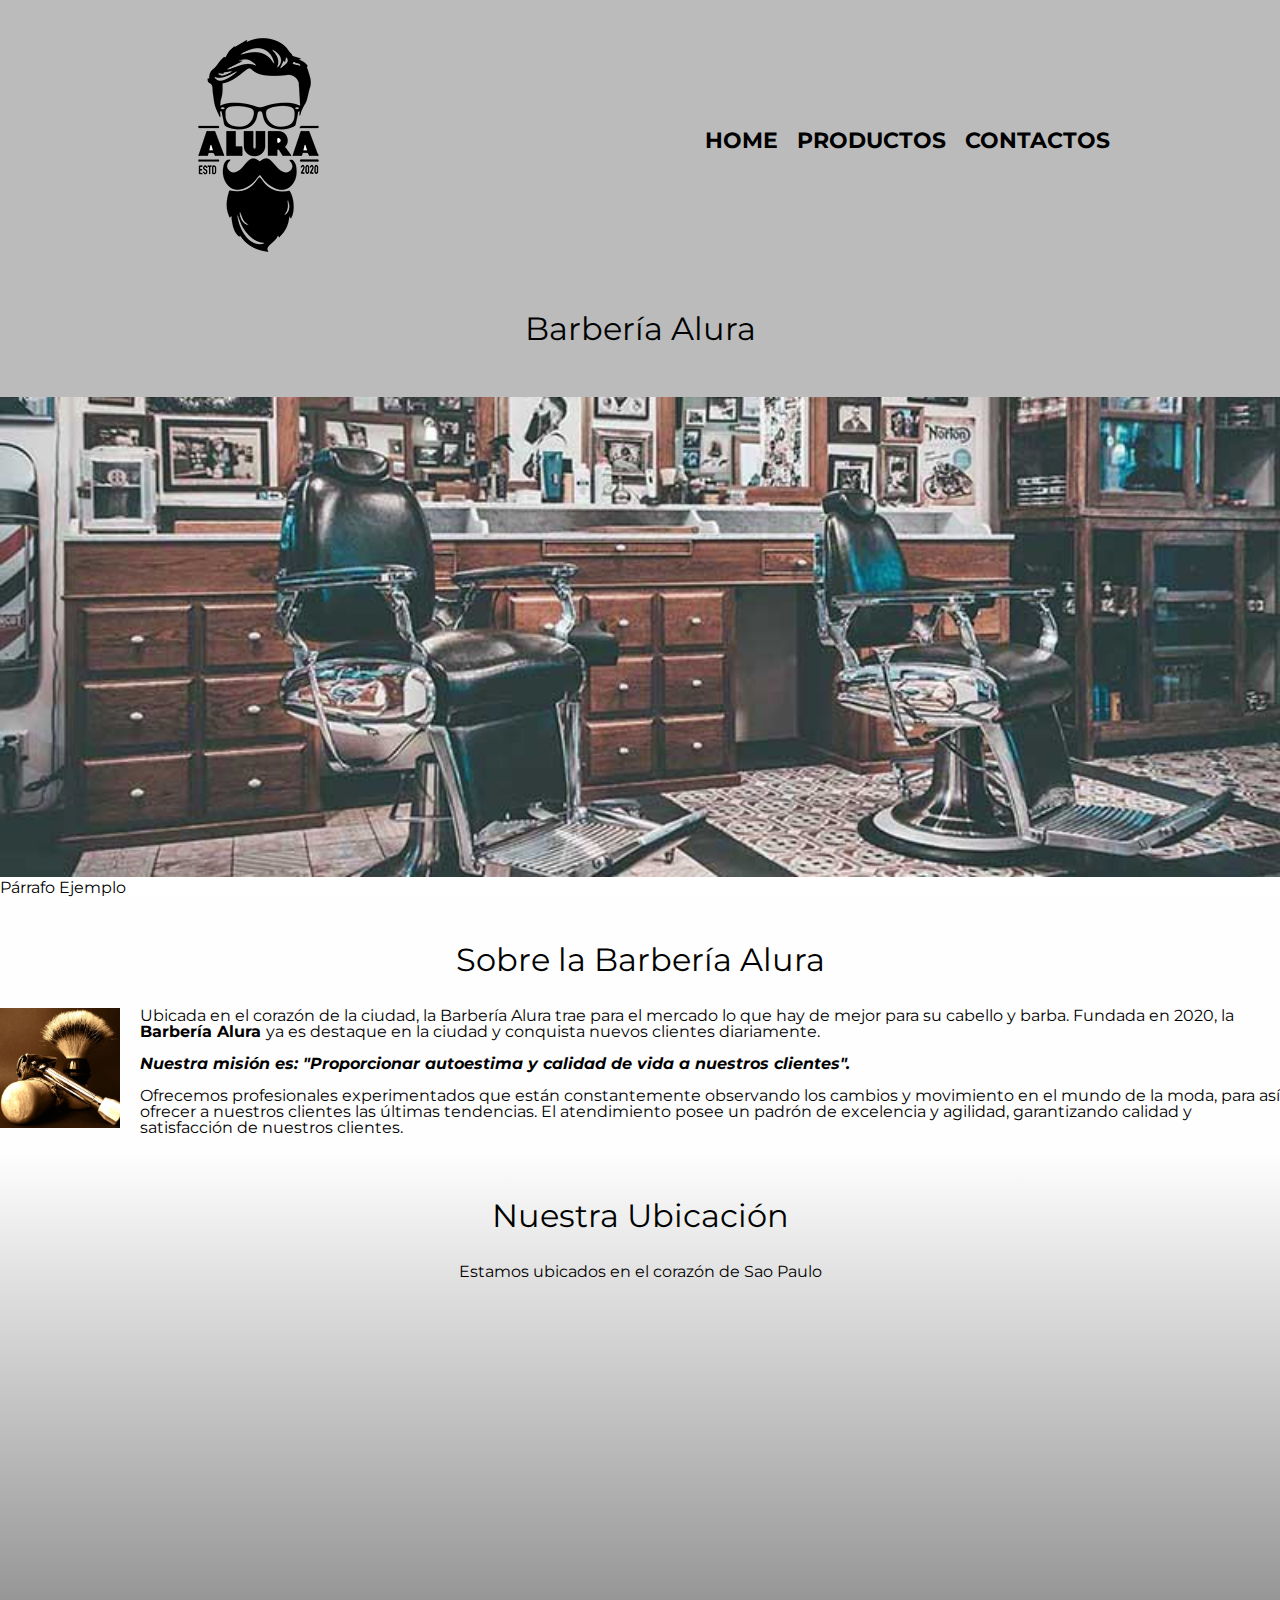
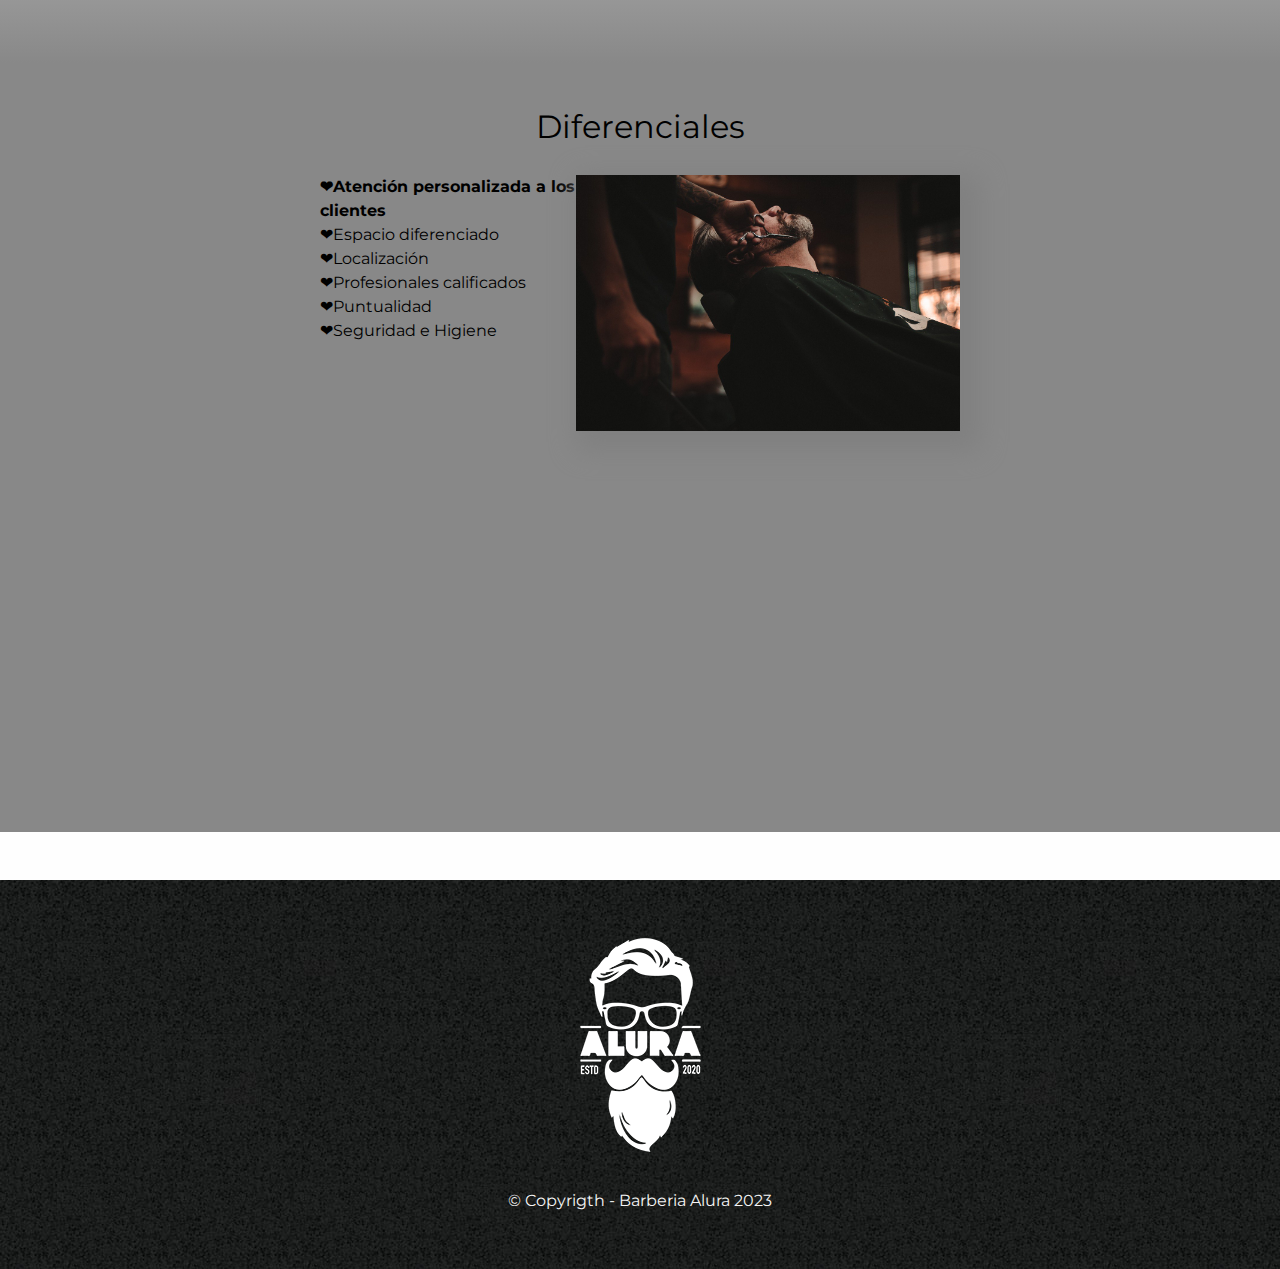
<file: Index.html>
<!DOCTYPE html>

<!DOCTYPE html>
<html>
<head>
	<meta charset="utf-8">
	<meta name="viewport" content="width=device-width">
	<meta name="viewport" content="width=device-width, initial-scale=1">
	<title>Productos - Barberia alura</title>
	<link rel="stylesheet" href="reset.css">
	<link rel="stylesheet" href="style.css">
	<link rel="preconnect" href="https://fonts.googleapis.com">
	<link rel="preconnect" href="https://fonts.gstatic.com" crossorigin>
	<link href="https://fonts.googleapis.com/css2?family=Montserrat:ital,wght@1,500;1,600&display=swap" rel="stylesheet">
</head>

<body>
	<header>
		<div class="caja">
			<h1><img src="imagenes/logo.png"></h1>
			<nav>
				<ul>
					<li><a href="index.html">Home</a></li>
					<li><a href="productos.html">Productos</a></li>
					<li><a href="contacto.html">Contactos</a></li>
				</ul>
			</nav>
		</div>
	</header>


		<body>

			<header>
				<h1 class="tituloPrincipal">Barbería Alura</h1>
			</header>
	
			<img class="banner" src="banner/banner.jpg">

			<main>

			<p>Párrafo Ejemplo</p>

			<div class="principal">

		<H2 class="tituloPrincipal" style="text-align: center;">Sobre la Barbería Alura</H2>

		<img class="utensilios" src="imagenes/utensilios[1].jpg" alt="Utensilios de un barbero.">

	<p>Ubicada en el corazón de la ciudad, la Barbería Alura trae para el mercado lo que hay de mejor para su cabello y barba. Fundada en 2020, la <strong>Barbería Alura </strong> ya es destaque en la ciudad y conquista nuevos clientes diariamente.</p> 

	<p id="mision"><em>Nuestra misión es: <strong>"Proporcionar autoestima y calidad de vida a nuestros clientes"</strong>.</em></p>

	<p>Ofrecemos profesionales experimentados que están constantemente observando los cambios y movimiento en el mundo de la moda, para así ofrecer a nuestros clientes las últimas tendencias. El atendimiento posee un padrón de excelencia y agilidad, garantizando calidad y satisfacción de nuestros clientes.</p>

	<section>

		<section class="map">
			<h3 class="tituloPrincipal">Nuestra Ubicación</h3>
			<p>Estamos ubicados en el corazón de Sao Paulo</p>

		<div class="mapa-contenido">

				<iframe src="https://www.google.com/maps/embed?pb=!1m18!1m12!1m3!1d3656.4288410000327!2d-46.63605992471372!3d-23.
				58894837878083!2m3!1f0!2f0!3f0!3m2!1i1024!2i768!4f13.1!3m3!1m2!1s0x94ce5a2b2ed7f3a1%3A0xab35da2f5ca62674!2sCaelum
				%20-%20Education%20and%20Innovation!5e0!3m2!1sen!2smx!4v1684964800601!5m2!1sen!2smx" width="100%" height="300" style="border:0;"
				allowfullscreen="" loading="lazy" referrerpolicy="no-referrer-when-downgrade"></iframe>
			
		</div>
	
		

	</section>

		<section class="diferenciales">

			<h3 class="tituloPrincipal">Diferenciales</h3>

			<div class="contenido-diferenciales">

				<ul class="lista-diferenciales">
					<li class="items">Atención personalizada a los clientes</li>
					<li class="items">Espacio diferenciado</li>
					<li class="items">Localización</li>
					<li class="items">Profesionales calificados</li>
					<li class="items">Puntualidad</li>
					<li class="items">Seguridad e Higiene</li>
				</ul><img src="diferenciales/diferenciales.jpg" class="imagen-diferenciales">

			</div>

			<div class="video">

				<iframe width="100%" height="315" src="https://www.youtube.com/embed/wcVVXUV0YUY?controls=0" title="YouTube video player" frameborder="0" allow="accelerometer; autoplay; clipboard-write; encrypted-media; gyroscope; picture-in-picture; web-share" allowfullscreen></iframe>
	
			</div>

		</section>

	</main>

		<footer>
			<img src="imagenes/logo-blanco.png">
			<p class="copyright">&copy Copyrigth - Barberia Alura 2023</p>
		</footer>
	
	</body>
	</html>
</file>
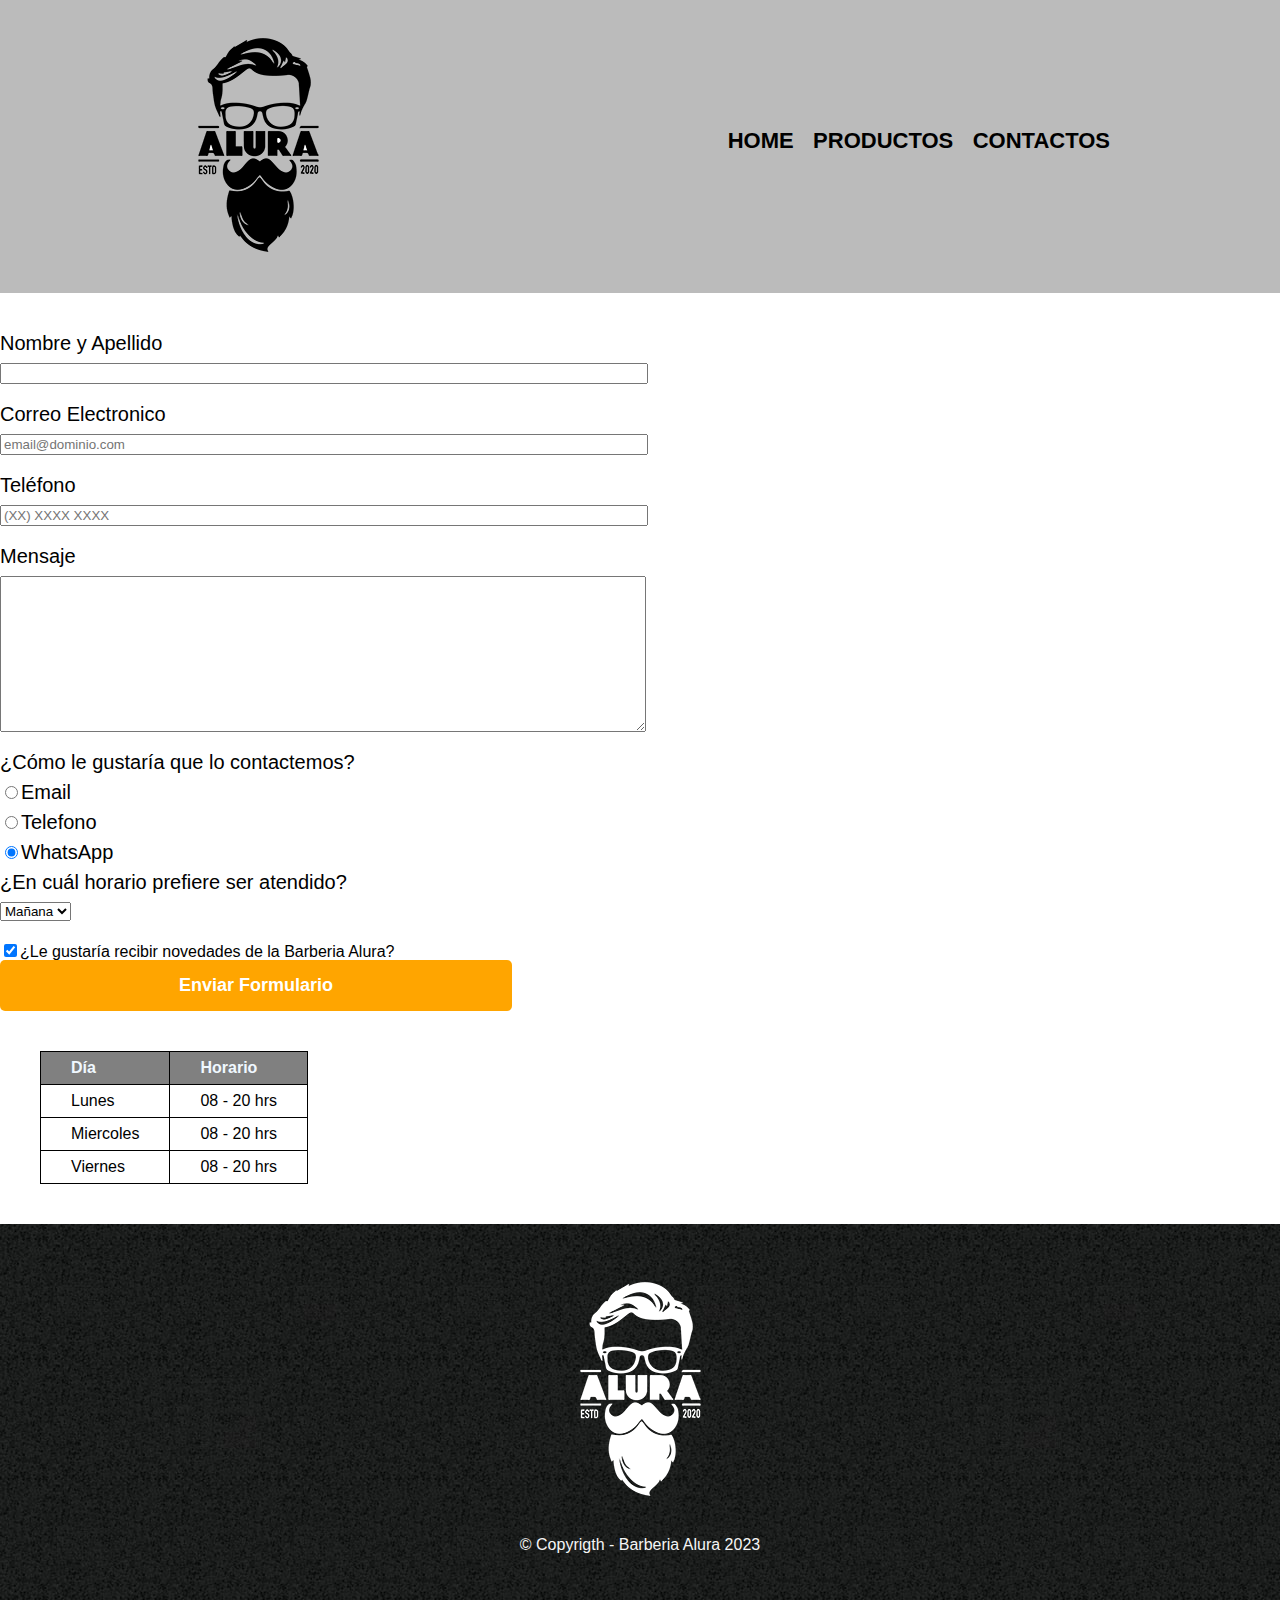
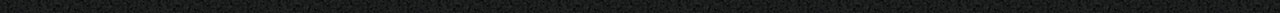
<file: contacto.html>
<!DOCTYPE html>

<html>
<head>
	<meta charset="utf-8">
	<meta name="viewport" content="width=device-width, initial-scale=1">
	<title>Contacto - Barberia Alura</title>
	<link rel="stylesheet" href="reset.css">
	<link rel="stylesheet" href="style.css">
</head>

<body>
	<header>
		<div class="caja">
			<h1><img src="imagenes/logo.png" alt="Logo de la Barberia Alura"></h1>
			<nav>
				<ul>
					<li><a href="index.html">Home</a></li>
					<li><a href="productos.html">Productos</a></li>
					<li><a href="contactos.html">Contactos</a></li>
				</ul>
			</nav>
		</div>
	</header>

	<main>
		<form>
			<label for="nombreapellido">Nombre y Apellido</label>
			<input type="text" id="nombreapellido" class="input-padron" required>

			<label for="correoelectronico" >Correo Electronico</label>
			<input type="mail" id="correoelectronico" class="input-padron" required 
			placeholder="email@dominio.com">

			<label for="telefono">Teléfono</label>
			<input type="tel" id="telefono" class="input-padron"required 
			placeholder="(XX) XXXX XXXX">

			<label for="Mensaje">Mensaje</label>
			<textarea cols="70" rows="10" id="mensaje" class="input-padron"></textarea>

			<fieldset>

				<legend>¿Cómo le gustaría que lo contactemos?</legend>

				<label for="radio-email"><input type="radio" name="contacto"
				value="Email" id="radio-email">Email</label>

				<label for="radio-telefono"><input type="radio" name="contacto"
				value="Telefono" id="radio-telefono">Telefono</label>

				<label for="radio-WhatsApp"><input type="radio" name="contacto"
				value="WhatsApp" id="radio-WhatsApp" checked>WhatsApp</label>
			
			</fieldset>

			<fieldset>
				<legend>¿En cuál horario prefiere ser atendido?</legend>
				<select>
					<option>Mañana</option>
					<option>Tarde</option>
					<option>Noche</option>
				</select>
			</fieldset>

			<label class="checkbox"></label><input type="checkbox" checked>¿Le gustaría recibir novedades de la 
			Barberia Alura?</label>
		
			<fieldset>
			<input type="submit" value="Enviar Formulario" class="enviar">
		    </fieldset>

		</form>

		<table>
			<thead>
				<tr>
					<td>Día</td>
					<td>Horario</td>
				</tr>
			</thead>
			<tbody>
				<tr>
					<td>Lunes</td>
					<td>08 - 20 hrs</td>
				</tr>
				<tr>
					<td>Miercoles</td>
					<td>08 - 20 hrs</td>
				</tr>
				<tr>
					<td>Viernes</td>
					<td>08 - 20 hrs</td>
				</tr>
			</tbody>
		</table>

	</main>

	<footer>
		<img src="imagenes/logo-blanco.png">
		<p class="copyright">&copy Copyrigth - Barberia Alura 2023</p>
	</footer>

</body>
</html>
</file>
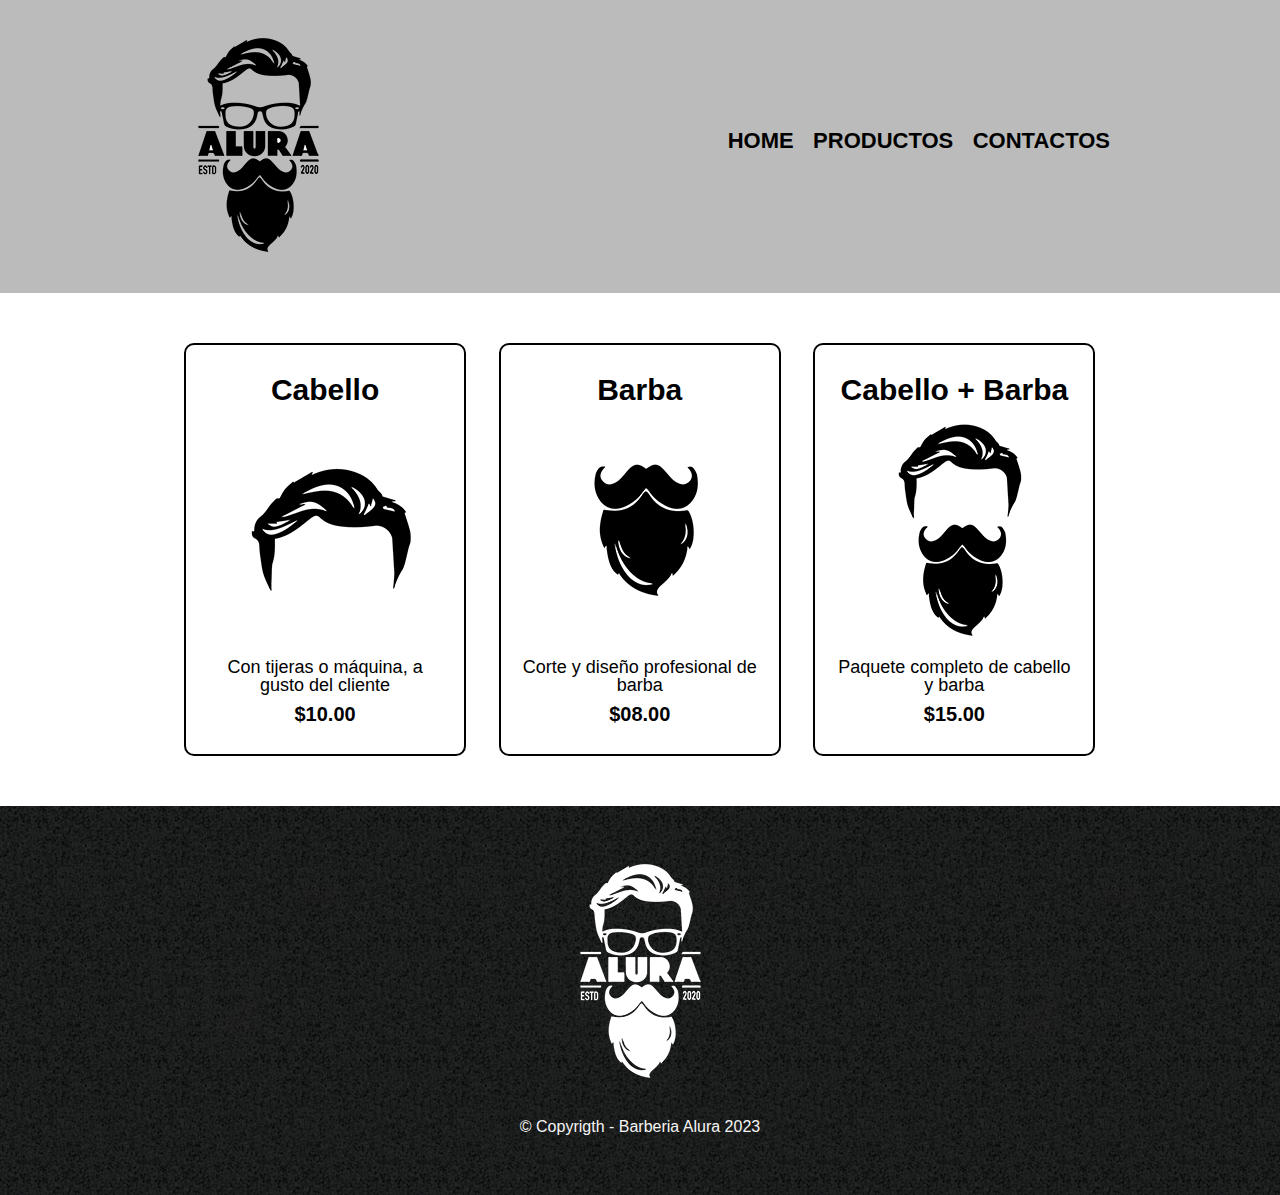
<file: productos.html>
<!DOCTYPE html>

<!DOCTYPE html>
<html>
<head>
	<meta charset="utf-8">
	<meta name="viewport" content="width=device-width, initial-scale=1">
	<title>Productos - Barberia alura</title>
	<link rel="stylesheet" href="reset.css">
	<link rel="stylesheet" href="style.css">
</head>

<body>
	<header>
		<div class="caja">
			<h1><img src="imagenes/logo.png"></h1>
			<nav>
				<ul>
					<li><a href="index.html">Home</a></li>
					<li><a href="productos.html">Productos</a></li>
					<li><a href="contacto.html">Contactos</a></li>
				</ul>
			</nav>
		</div>
	</header>

	<main>
		<ul class="productos">
		<li>
			<h2>Cabello</h2>
			<img src="imagenes/cabello.jpg">
			<p class="producto-descripcion">Con tijeras o máquina, a gusto del cliente</p>
			<p class="producto-precio">$10.00</p>
		</li>
		<li>
			<h2>Barba</h2>
			<img src="imagenes/barba.jpg">
			<p class="producto-descripcion">Corte y diseño profesional de barba</p>
			<p class="producto-precio">$08.00</p>
		</li>
		<li>
			<h2>Cabello + Barba</h2>
			<img src="imagenes/cabello+barba.jpg">
			<p class="producto-descripcion">Paquete completo de cabello y barba</p>
			<p class="producto-precio">$15.00</p>
		</li>
		</ul>
	</main>

	<footer>
		<img src="imagenes/logo-blanco.png">
		<p class="copyright">&copy Copyrigth - Barberia Alura 2023</p>
	</footer>

</body>
</html>
</file>
<file: style.css>
body{
    font-family: 'Montserrat', sans-serif;
}

header {
    background-color: #BBBBBB;
    padding: 20px 0;
}

.caja{
    width: 940px;
    position: relative;
    margin: 0 auto;
}

nav{
    position: absolute;
    top:110px;
    right: 0;
}

nav li{
    display: inline;
    margin: 0 0 0 15px;
}

nav a{
    text-transform: uppercase;
    color: #000000;
    font-weight: bold;
    font-size: 22px;
    text-decoration: none;
}

nav a:hover{
	color: darkgoldenrod;
	text-decoration: underline;

}

.productos {
    width: 940px;
    margin: 0 auto;
    padding: 50px;
}

.productos li {
    display: inline-block;
    text-align: center;
    width: 30%;
    vertical-align: top;
    margin: 0 1.5%;
    padding: 30px 20px;
    box-sizing: border-box;
    border: 2px solid #000000;
    border-radius: 10px 10px 10px 10px;
}

.productos li:hover{
	border-color: goldenrod;
	font-size: 33px;

}

.productos li:active{
	border-color: blueviolet;
}

.productos h2 {
    font-size:30px;
    font-weight: bold;
}

.productos li:hover h2{
	font-size: 33px;
}

.producto-descripcion {
    font-size: 18px;
}

.producto-precio {
    font-size: 20px;
    font-weight: bold;
    margin-top: 10px;
}

footer{
	text-align: center;
	background: url(imagenes/bg.jpg);
	padding: 40px;
}

.copyright{
	color: whitesmoke;
	text-size-adjust: 13px;
	margin: 20px;

}

form{
    margin: 40px 0;
}

form label, form legend{
    display: block;
    font-size: 20px;
    margin: 0 0 10px;
}

.input-padron{
    display: block;
    margin: 0 0 20px;
    padding: 10 px 25px;
    width: 50%;
}

.checkbox{
    margin: 20px 0;
}

.enviar{
    width: 40%;
    padding: 15px 0;
    font-size: 18px;
    font-weight: bold;
    color: white;
    background: orange;
    border: none;
    border-radius: 5px;
    transition: 1s all;
    cursor: pointer;

}

.enviar:hover{
    background: purple;
    transform: scale(1.2);
}

table{
    margin: 40px 40px;
}

thead{
    background: grey;
    color: aliceblue;
    font-weight: bold;
}

td, th{
    border: 1px solid black;
    padding: 8px 30px;
}

/*Aquí inicia el CSS para nuestra home*/

.principal{
    padding: 3em 0;
    background: #fefefe;
}

.banner{
    width: 100%;
}

.tituloPrincipal{
    text-align: center;
    font-size: 2em;
    margin: 0 0 1em;
    clear: left
}

.principal p{
    margin: 0 0 1em;
}

.principal strong{
    font-weight: bold;
}

.principal em{
    font-weight: bold;
    font-style: italic;
}

.utensilios{
    width: 120px;
    float: left;
    margin: 0 20px 20px 0;
}

.map{
    padding: 3em 0;
    background: linear-gradient(#fefefe, #888888);
}

.map p{
    margin: 0 0 2em;
    text-align: center;
}

.mapa-contenido{
    width: 940px;
    margin: 0 auto;
}

.diferenciales{
    padding: 3em 0;
    background: #888888;
    width: 100% ;
    margin: 0 auto;
}

.contenido-diferenciales{
    width: 640px;
    margin: 0 auto;
}

.lista-diferenciales{
    width: 40%;
    display: inline-block;
    vertical-align: top;
}

.items{
    line-height: 1.5;
}

.items::before{
    content:"❤"
}

.items:first-child{
    font-weight: bold;
}

.imagen-diferenciales{
    width: 60%;
    transition: 0.5s;
    box-shadow: 10px 10px 25px 10px grey;
}

.imagen-diferenciales:hover{
    opacity: 70%;
}

.video{
    width: 560px;
    margin: 1em auto;
}

@media screen and (max-width:480px){
    h1{
        text-align: center;
    }
    nav{
        position: static;
    }
    .caja, .principal, .mapa-contenido, .contenido-diferenciales, .video {
        width: auto;
    }
    .lista-diferenciales,.imagen-diferenciales{
        width: 100%;
    }    
    
}
</file>
